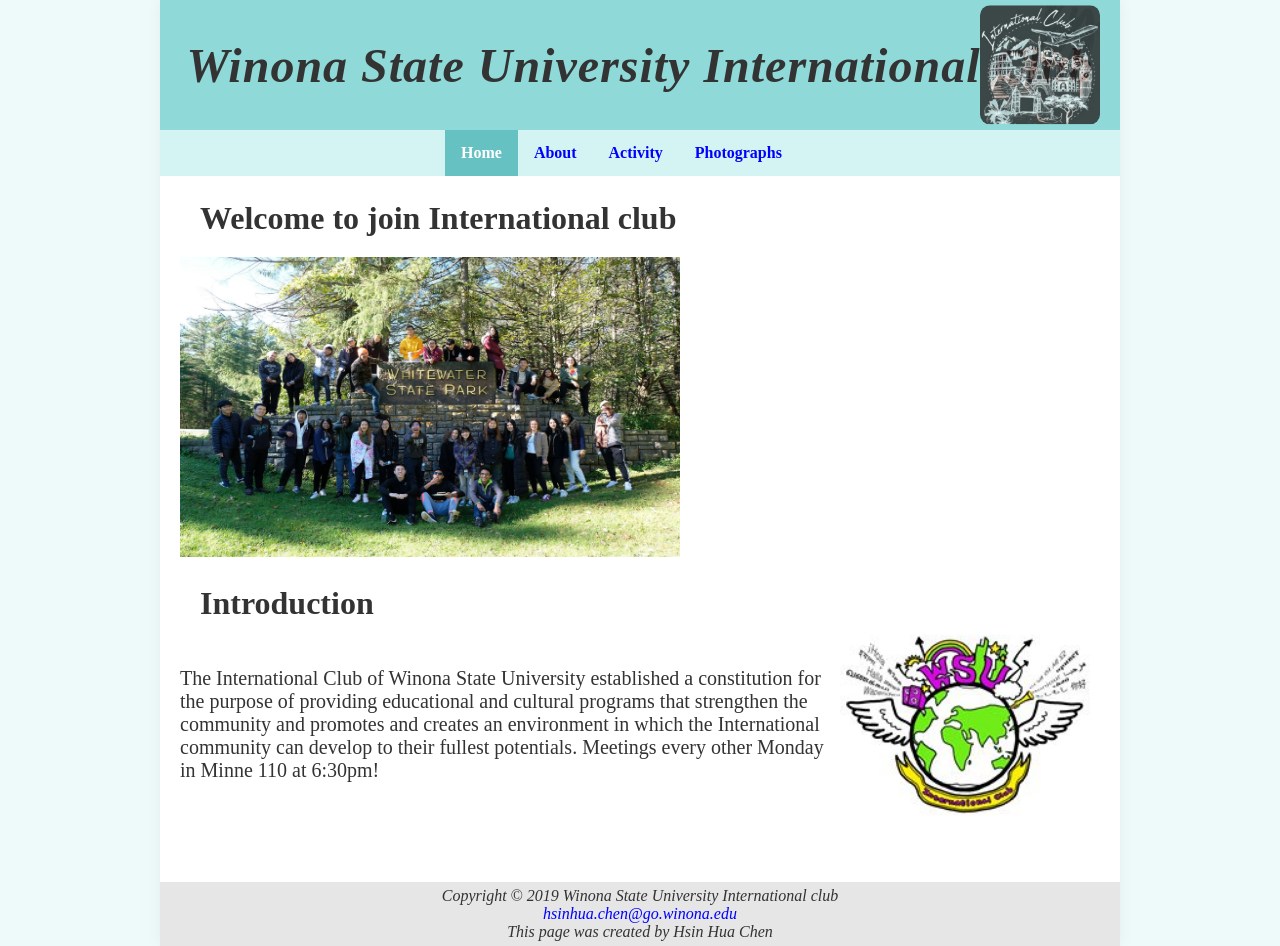
<file: index.html>
<!doctype html>
<html>
 <head>

 <title> WSU international club </title>
 <link rel="stylesheet" type="text/css" href="style.css">
 <link rel="icon" href="images/club.jpg" type="image/ico">
 </head>

 
 <body>
 
 <div id="container">
 

 <header id="winona">
	 <h1> Winona State University International Club  </h1>
	 <img src="images/club7.jpg" alt="club">
 </header>



<nav>

	<ul>
  		<li><a href="index.html" class="active"> Home </a> </li>
  		<li><a href="About Us.html"> About </a> </li>
  		<li><a href="Activity.html"> Activity </a> </li>
  		<li><a href="Photographs.html"> Photographs </a> </li>
	</ul>

</nav>

 <h2 id="welcome"> Welcome to join International club </h2> 
 
 <img id="together" src="images/together.jpg" alt="together">

 <h2 id="intro"> Introduction <img id="club" src="images/club1.jpg" alt="club"> </h2> 

 <p id="p1"> The International Club of Winona State University 
 established a constitution for the purpose of providing educational
 and cultural programs that strengthen the community and promotes and
 creates an environment in which the International community can develop
 to their fullest potentials. Meetings every other Monday in Minne 110 at 6:30pm!

 </p>

 <footer> <i>Copyright &copy; 2019 Winona State University International club  <br>
         <a href="mailto:hsinhua.chen@go.winona.edu?Subject=Hello%20again" target="_top">hsinhua.chen@go.winona.edu</a><br>
	 This page was created by Hsin Hua Chen</i>
 </footer>

 </div>

 </body>



 </html>
</file>
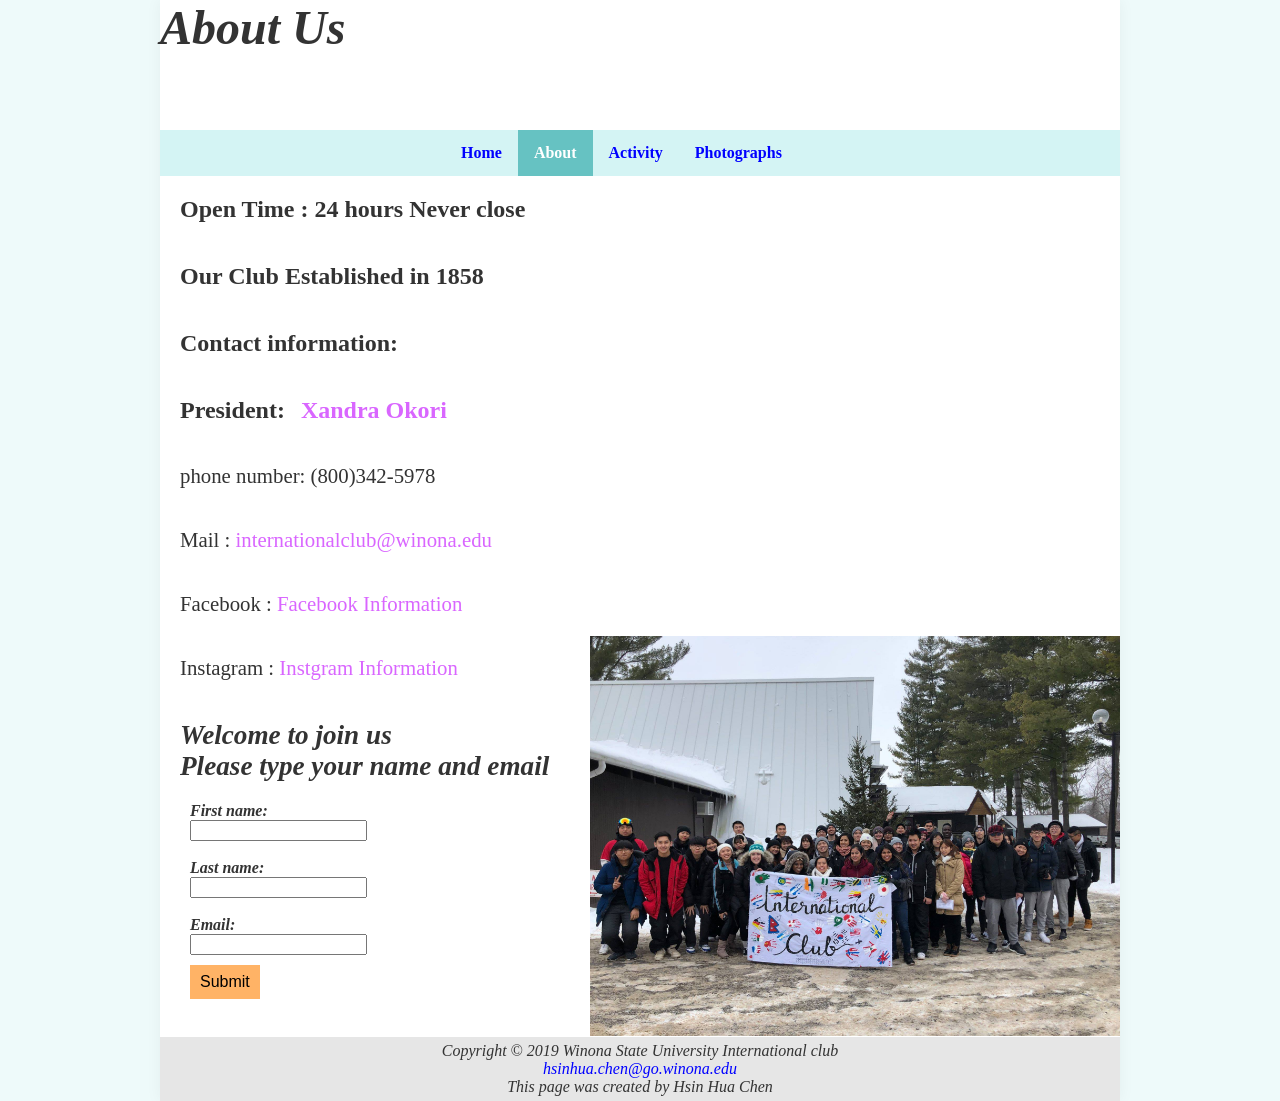
<file: About Us.html>
<!doctype html>
<html>
 <head>

 <title> WSU international club </title>
 <link rel="stylesheet" type="text/css" href="style.css">
 <link rel="icon" href="images/club.jpg" type="image/ico">



 </head>

 
 <body>

 <div id="container">

 <header><h1> About Us  </h1></header>

<nav>

	<ul>
  		<li><a href="index.html" > Home </a> </li>
  		<li><a href="About Us.html" class="active"> About </a> </li>
  		<li><a href="Activity.html"> Activity </a> </li>
  		<li><a href="Photographs.html"> Photographs </a> </li>
	</ul>

</nav>

 <h2 class="us"> Open Time : 24 hours Never close</h2>

 <h2 class="us"> Our Club Established in 1858 </h2> 
 
 <h2 class="us"> Contact information: </h2> 

 <h2 class="us"> President: <a id="president" href="https://www.facebook.com/xandra.okori.9"> Xandra Okori </a></h2>  
  
  
  
  <p class="info"> phone number: (800)342-5978 </p>

  <p class="info"> Mail : <a href="mailto:internationalclub@winona.edu?Subject=Hello%20again" target="_top">internationalclub@winona.edu</a></p>
 
  <p class="info"> Facebook : <a href="https://www.facebook.com/pg/WSUInternationalClub/about/?ref=page_internal"> Facebook Information </a></p> <img id="aboutus" src="images/aboutus.jpg" alt="aboutus">

  <p class="info"> Instagram : <a href="https://www.instagram.com/winonastateinternationalclub/?fbclid=IwAR1KQrBMSjrlaorAosMswSaEtXY6FJ-FvaTFTGh-eeIdKEPVuSLo7kF2LaE"> Instgram Information </a></p>


  <h2 id="type"> Welcome to join us <br> 
	Please type your name and email</h2>

  <form>
  	First name:<br>
  	<input type="text" name="firstname"><br><br>
  	Last name:<br>
  	<input type="text" name="lastname"><br><br>
  	Email:<br>
  	<input type="text" name="email"><br>
	<button type="submit" id="button2">Submit</button><br><br>
  </form>
	

 <footer> Copyright &copy; 2019 Winona State University International club  <br>
         <a href="mailto:hsinhua.chen@go.winona.edu?Subject=Hello%20again" target="_top">hsinhua.chen@go.winona.edu</a><br>
	 This page was created by Hsin Hua Chen
 </footer>

 </div>

 </body>



 </html>
</file>
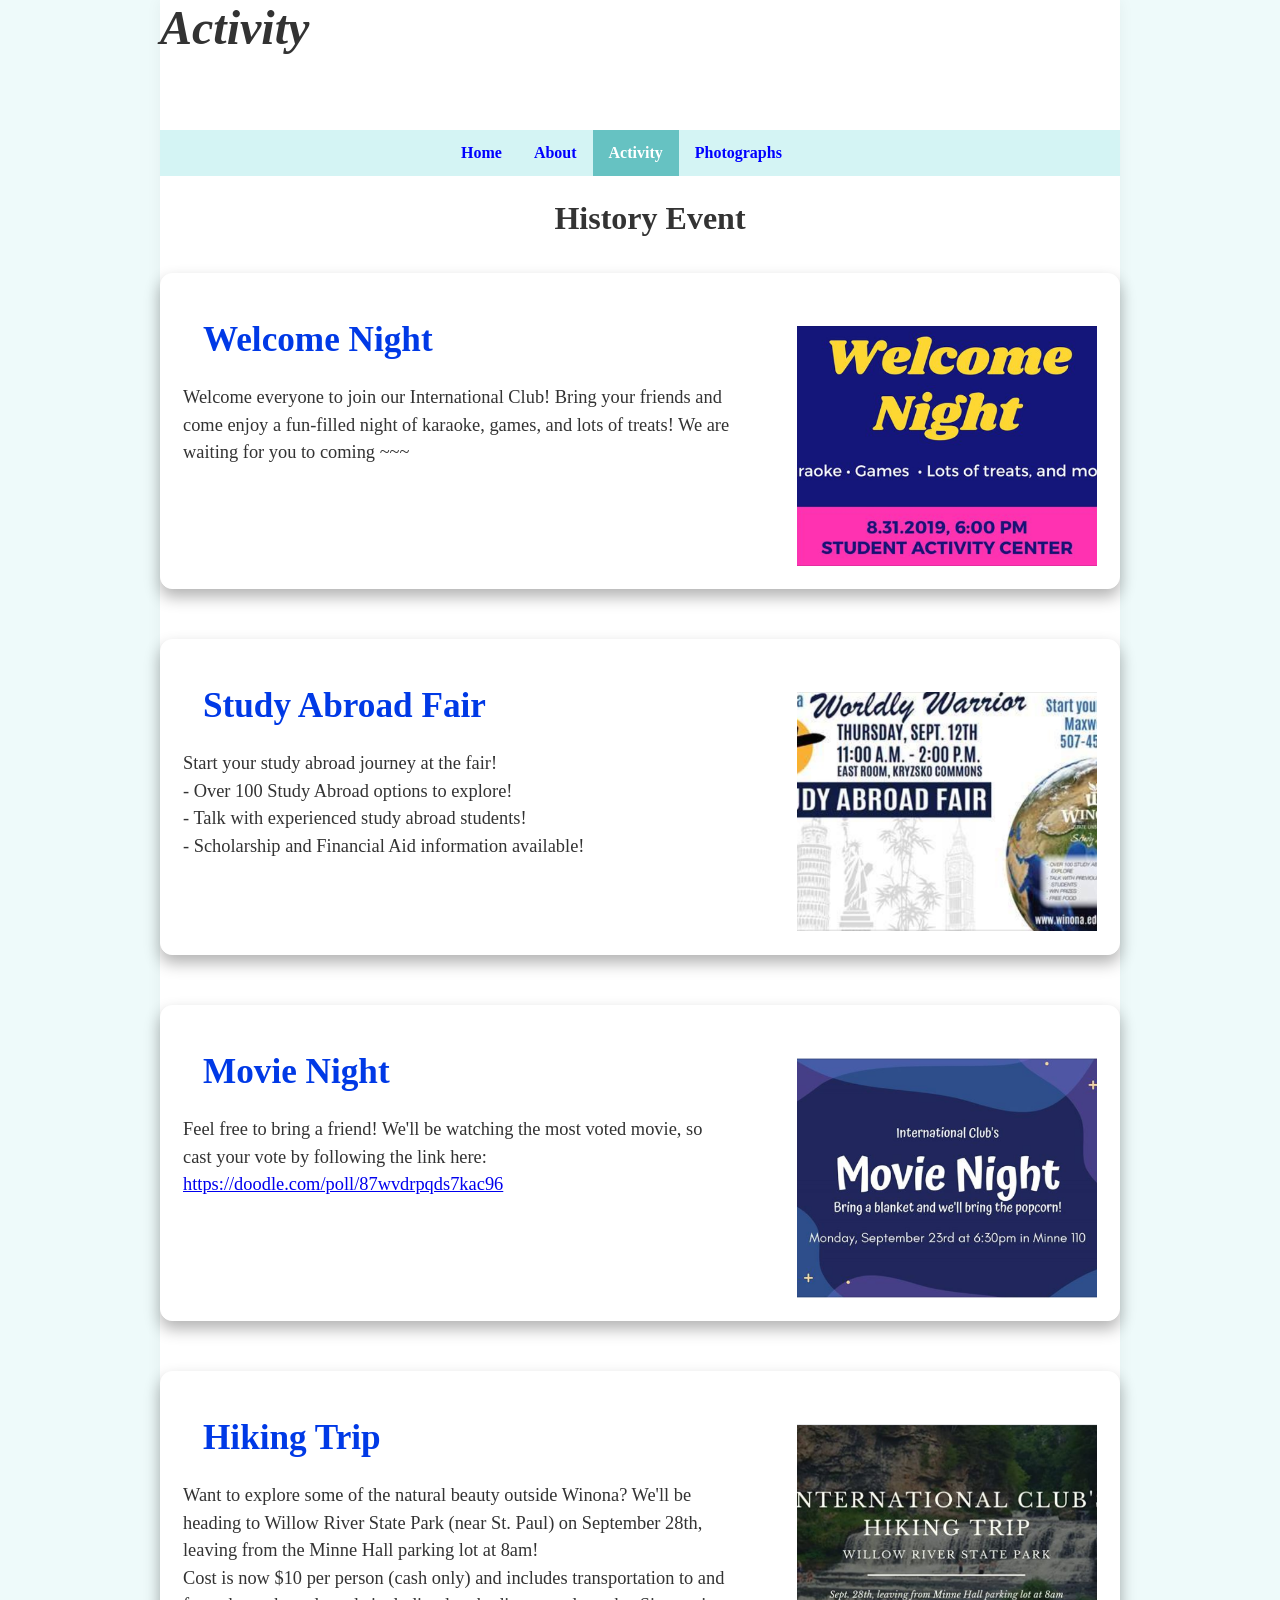
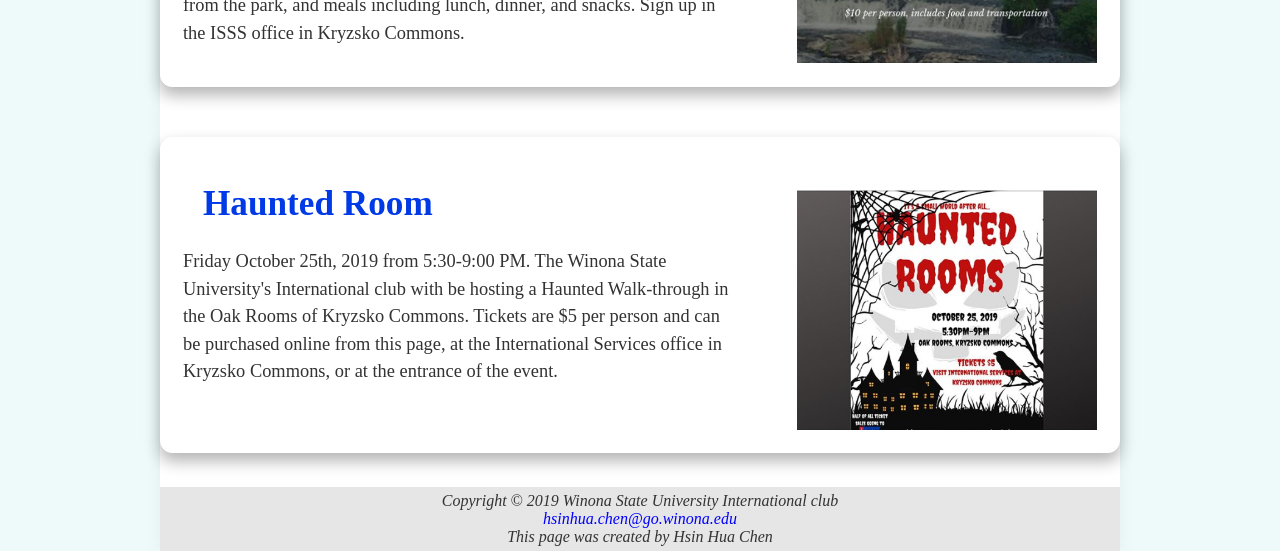
<file: Activity.html>
<!doctype html>
<html>
 <head>

 <title> WSU international club </title>
 <link rel="stylesheet" type="text/css" href="style.css">
 <link rel="icon" href="images/club.jpg" type="image/ico">
 </head>

 
 <body>

 <div id="container">

 <header><h1> Activity  </h1></header>

<nav>

	<ul>
  		<li><a href="index.html" > Home </a> </li>
  		<li><a href="About Us.html"> About </a> </li>
  		<li><a href="Activity.html" class="active"> Activity </a> </li>
  		<li><a href="Photographs.html"> Photographs </a> </li>
	</ul>

</nav>

 
 <h1 id="his"> History Event </h1>

  <div class="item">
		<img class="activity" src="images/act1.PNG" alt="act1"
			width = "300px" height ="250px">
		<h2 class="topic"> Welcome Night </h2>
		<p> Welcome everyone to join our International Club!
		Bring your friends and come enjoy a fun-filled night of karaoke, games, and lots of treats!
		We are waiting for you to coming ~~~
		</p>
	</div>
	<br>

 <div class="item">
		<img class="activity" src="images/act2.PNG" alt="act2"
			width = "300px" height ="250px">
		<h2 class="topic"> Study Abroad Fair </h2>
		<p>Start your study abroad journey at the fair! <br>
		- Over 100 Study Abroad options to explore! <br>
		- Talk with experienced study abroad students! <br>
		- Scholarship and Financial Aid information available! 
		</p>
	</div>
	<br>

 <div class="item">
		<img class="activity" src="images/act3.PNG" alt="act3"
			width = "300px" height ="250px">
		<h2 class="topic"> Movie Night </h2>
		<p>Feel free to bring a friend! We'll be watching the most voted movie,
		 so cast your vote by following the link here: <a href="https://doodle.com/poll/87wvdrpqds7kac96"> https://doodle.com/poll/87wvdrpqds7kac96 </a>
		</p>
	</div>
	<br>

 <div class="item">
		<img class="activity" src="images/act4.PNG" alt="act4"
			width = "300px" height ="250px">
		<h2 class="topic"> Hiking Trip </h2>
		<p>Want to explore some of the natural beauty outside Winona?
		 We'll be heading to Willow River State Park (near St. Paul)
		 on September 28th, leaving from the Minne Hall parking lot at 8am! <br>

		Cost is now $10 per person (cash only) and includes transportation
		 to and from the park, and meals including lunch, dinner, and snacks.
		 Sign up in the ISSS office in Kryzsko Commons.
		</p>
	</div>
	<br>

 <div class="item">
		<img class="activity" src="images/act5.PNG" alt="act5"
			width = "300px" height ="250px">
		<h2 class="topic"> Haunted Room </h2>
		<p>Friday October 25th, 2019 from 5:30-9:00 PM. 
		The Winona State University's International club 
		with be hosting a Haunted Walk-through in the Oak Rooms of Kryzsko Commons.
		 Tickets are $5 per person and can be purchased online from this page, 
		at the International Services office in Kryzsko Commons, or at the entrance of the event.

		</p>
	</div>
	<br>
  <footer> <i>Copyright &copy; 2019 Winona State University International club  <br>
         <a href="mailto:hsinhua.chen@go.winona.edu?Subject=Hello%20again" target="_top">hsinhua.chen@go.winona.edu</a><br>
	 This page was created by Hsin Hua Chen</i>
  </footer>

 </div>

 </body>



 </html>
</file>
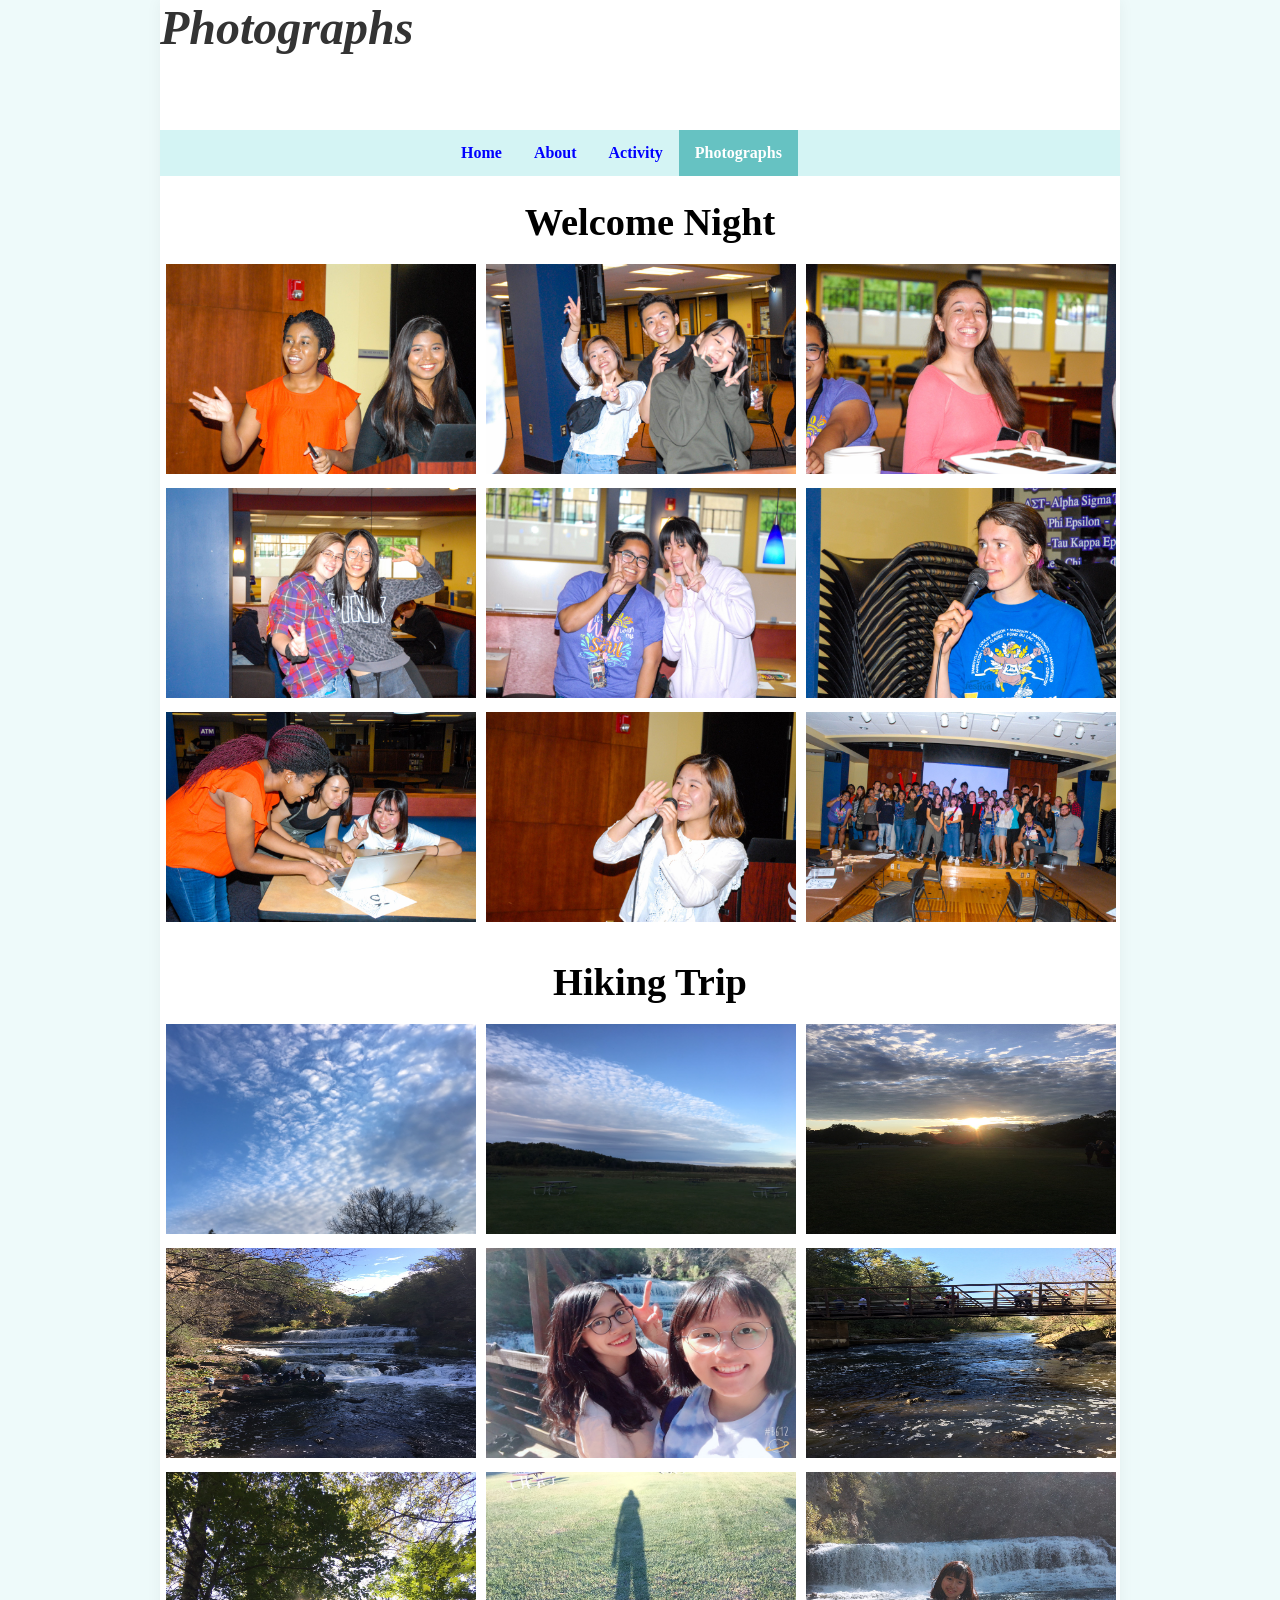
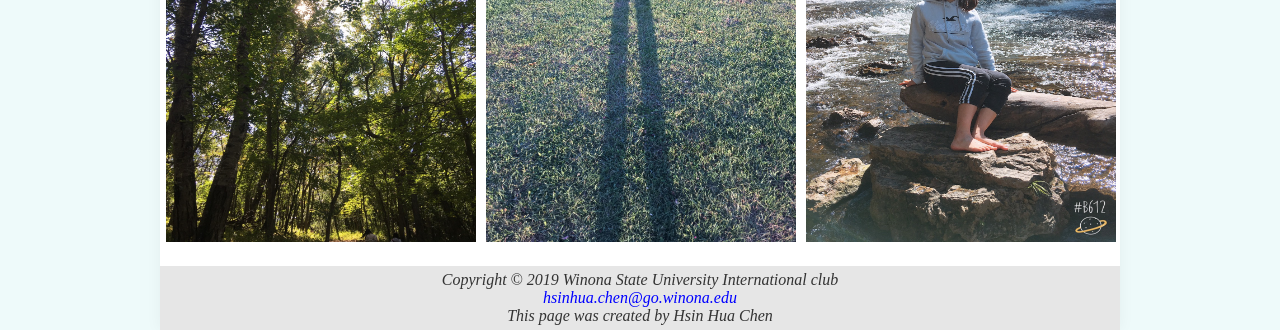
<file: Photographs.html>
<!doctype html>
<html>
 <head>

 <title> WSU international club </title>
 <link rel="stylesheet" type="text/css" href="style.css">
 <link rel="icon" href="images/club.jpg" type="image/ico">
 </head>

 
 <body>
 
 <div id="container">

 <header><h1> Photographs  </h1></header>


<nav>

	<ul>
  		<li><a href="index.html" > Home </a> </li>
  		<li><a href="About Us.html"> About </a> </li>
  		<li><a href="Activity.html"> Activity </a> </li>
  		<li><a href="Photographs.html" class="active"> Photographs </a> </li>
	</ul>

</nav>

 <h2 class="word"> Welcome Night </h2>
	

 <img class="photo" src="images/p5.jpg" alt="p5">
 
 <img class="photo" src="images/p2.jpg" alt="p2">

 <img class="photo" src="images/p3.jpg" alt="p3">

 <img class="photo" src="images/p4.jpg" alt="p4">

 <img class="photo" src="images/p6.jpg" alt="p6">

 <img class="photo" src="images/p7.jpg" alt="p7">

 <img class="photo" src="images/p1.jpg" alt="p1">

 <img class="photo" src="images/p8.jpg" alt="p8">

 <img class="photo" src="images/p10.jpg" alt="p10">


 <h2 class="word"> Hiking Trip </h2>


 <img class="photo" src="images/p11.jpg" alt="p11">

 <img class="photo" src="images/p12.jpg" alt="p12">

 <img class="photo" src="images/p14.jpg" alt="p14">

 <img class="photo" src="images/p18.jpg" alt="p18">

 <img class="photo" src="images/p17.jpg" alt="p17">

 <img class="photo" src="images/p19.jpg" alt="p19">

 <img class="photo2" src="images/p15.jpg" alt="p15">

 <img class="photo2" src="images/p13.jpg" alt="p13">

 <img class="photo2" src="images/p16.jpg" alt="p16">

 <footer> <i>Copyright &copy; 2019 Winona State University International club  <br>
         <a href="mailto:hsinhua.chen@go.winona.edu?Subject=Hello%20again" target="_top">hsinhua.chen@go.winona.edu</a><br>
	 This page was created by Hsin Hua Chen</i>
 </footer>

 </div>

 </body>



 </html>
</file>
<file: style.css>
#container {
		margin-left : auto;
		margin-right: auto;
		width       :960px;
		background-color: #ffffff;
	 	box-shadow: 0 0 15px rgba(0,0,0,0.05);
	    }


body {
		background-color: #eefafa;
		color:#333;
}


/* New Navigation bar style */
nav ul {
  list-style-type: none;
  margin: 0;
  padding: 0;
  overflow: hidden;
  background-color: #d4f4f4;
  padding-left : 285px;
  
}

nav li {
  float: left;
}

nav li a {
  display: block;
  color: blue;
  text-align: center;
  padding: 14px 16px;
  text-decoration: none;
  font-family : verdana;
  font-weight :bold;
}

nav li a:hover:not(.active) {
  background-color: #8fd9d9;
}

nav .active {
  background-color: #66c2c2;
  color: white;
}


 header {
		font-size	:1.5em;
		height		:130px;
		font-style	:italic;
 }

#winona {
		position: relative;
  		background-color: #8fd9d9;   
  		height: 130px;
  		display: flex;
  		align-items: center;
  		justify-content: center;     	
}

#winona h1 {
  		font-style: italic;
  		font-size: 2em;
  		margin: 0;
		color: 003333;
		letter-spacing: 1px;
}

#winona img {
  		position: absolute;
 	 	right: 20px;
  		top: 50%;
  		transform: translateY(-50%);
  		width: 120px;
		border-radius: 10px;
  		opacity: 0.8;
  		filter: grayscale(20%);  
}

 footer    {
		background-color:#e6e6e6;
		text-align	:center;
		padding		:5px;
		font-style	:italic;
 }

footer a {
	text-decoration : none;
	color		: #0000ff;
}

* { margin :0px; }

#welcome {
	font-size		:2em;
	padding			:20px;
	
}	

#together {
	width			:500px;
	height			:300px;
	padding-left		:20px;
}

#intro {
	padding			:20px;
	font-size		:2em;
}

#p1 {
	padding-left		:20px;
	padding-bottom		:100px;
	font-size		:20px;	
}

#club {
	width			:250px;
	height			:250px;
	float			:right;
	padding			:10px;
}

.us {
	padding			:20px;

}

.us a {
	padding			:10px;
	text-decoration		:none;
	color			:#d966ff;
}

.info {
	padding			:20px;
}

#aboutus {
	height			:400px;
	width			:530px;
	float			:right;

}

.info a {
	text-decoration		:none;
	color			:#d966ff;
}

.item {
	border		 	: thin solid white;
	/* height			: 300px;*/
	box-shadow		: 0 8px 16px rgba(0, 0, 0, 0.3);
	margin: 16px 0;
  	padding: 22px;
 	min-height: 260px;
  	overflow: hidden;
	background-color: #ffffff;
  	border-radius: 12px;
}

.item p {
  padding: 0;
  margin: 0;
  font-size: 1.15em;
  line-height: 1.5;
  max-width: 60%;
}


.activity {
	width: 300px;
  	height: 240px;
  	float: right;
  	margin-left: 28px;
	margin-top: 30px;
  	padding: 0;
  	object-fit: cover;
}

.topic {
	padding: 0;
 	margin: 0 0 24px 0;
  	color: #0039e6;
  	font-size: 2.2em;
}

p {
	padding			:25px;
	font-size		:1.3em;
}

#his {
	padding			:20px;
	text-align		:center;
}

.photo {
	height			:210px;
	width			:310px;
	padding-left		:6px;
	padding-bottom		:10px;
}

.photo2 {
	height			:370px;
	width			:310px;
	padding-left		:6px;
	padding-bottom		:20px;
}

.word {
	font-size		:2.4em;
	padding			:20px;
	text-align		:center;
	color			:black;
}

#type {
	padding			:20px;
	font-weight		:bold;
	font-size		:1.7em;
	font-style		:italic;
}

form {
	padding-left		:30px;
	padding-bottom		:20px;
	font-style		:italic;
	font-weight		:bold;

}

#button2 {
  background-color: #ffb366; 
  border: none;
  color: black;
  padding: 8px 10px;
  text-align: center;
  text-decoration: none;
  display: inline-block;
  font-size: 16px;
  margin-top: 10px;
  -webkit-transition-duration: 0.4s; /* Safari */
  transition-duration: 0.4s;
  cursor: pointer;
}

#welcome,
#intro,
.word,
#his,
.topic {
  margin-top: 24px;
  margin-left: 20px;
  padding-top: 0;
}
</file>
